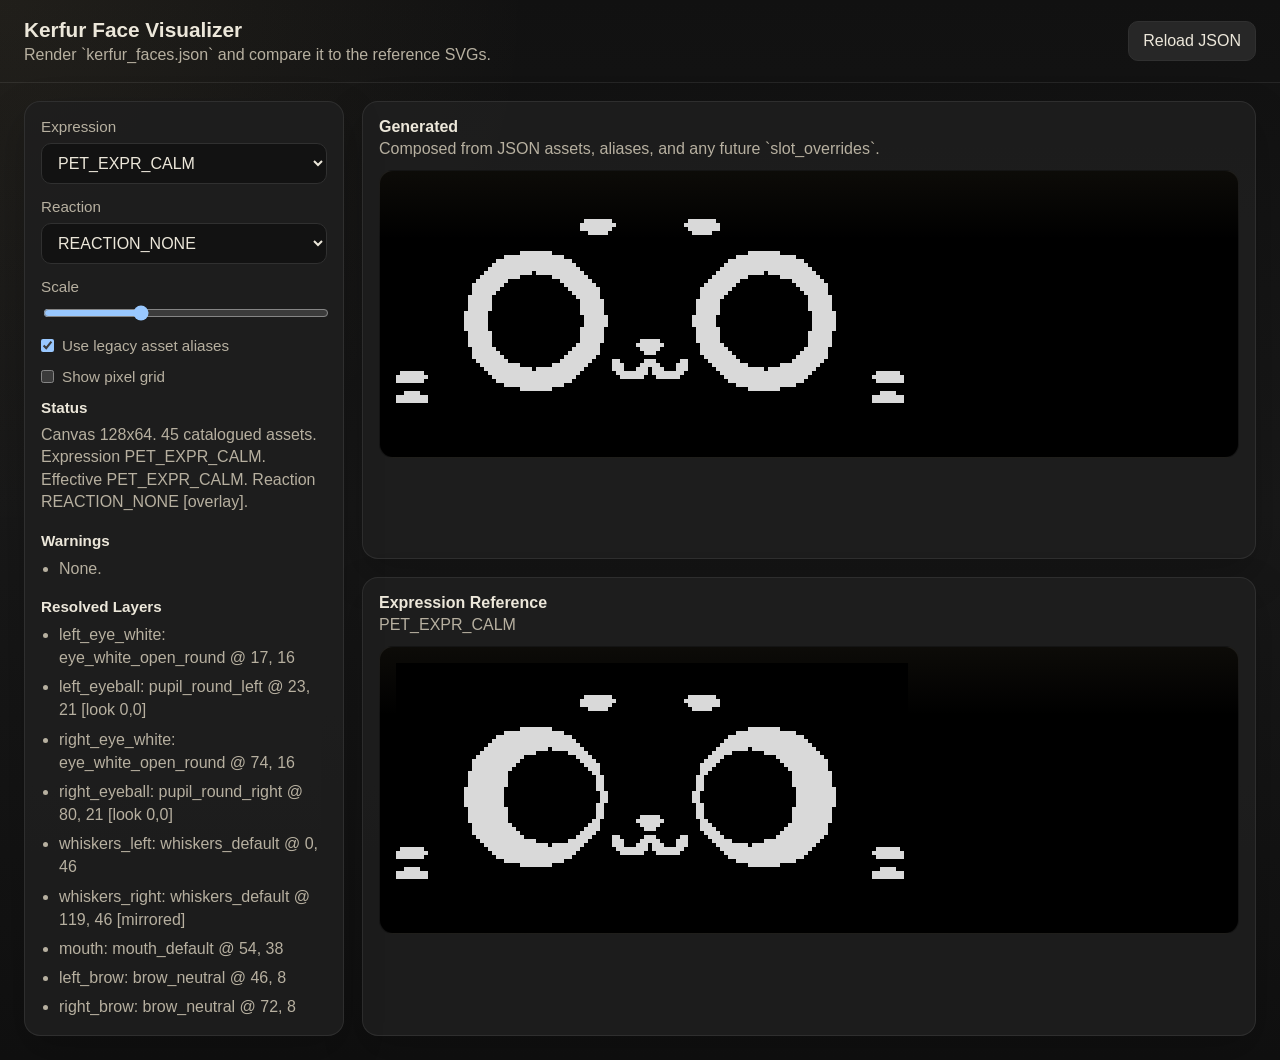
<file: assets/face_visualizer/index.html>
<!doctype html>
<html lang="en">
<head>
  <meta charset="utf-8">
  <meta name="viewport" content="width=device-width, initial-scale=1">
  <title>Kerfur Face Visualizer</title>
  <link rel="stylesheet" href="./viewer.css?v=5">
</head>
<body>
  <header class="topbar">
    <div>
      <h1>Kerfur Face Visualizer</h1>
      <p>Render `kerfur_faces.json` and compare it to the reference SVGs.</p>
    </div>
    <div class="topbar-actions">
      <button id="reload-button" type="button">Reload JSON</button>
    </div>
  </header>

  <main class="layout">
    <aside class="panel controls">
      <label class="field">
        <span>Expression</span>
        <select id="expression-select"></select>
      </label>

      <label class="field">
        <span>Reaction</span>
        <select id="reaction-select"></select>
      </label>

      <label class="field">
        <span>Scale</span>
        <input id="scale-range" type="range" min="2" max="8" step="1" value="4">
      </label>

      <label class="toggle">
        <input id="aliases-toggle" type="checkbox" checked>
        <span>Use legacy asset aliases</span>
      </label>

      <label class="toggle">
        <input id="grid-toggle" type="checkbox">
        <span>Show pixel grid</span>
      </label>

      <section class="info-block">
        <h2>Status</h2>
        <div id="status-output" class="status-output"></div>
      </section>

      <section class="info-block">
        <h2>Warnings</h2>
        <ul id="warning-list" class="info-list"></ul>
      </section>

      <section class="info-block">
        <h2>Resolved Layers</h2>
        <ul id="resolved-list" class="info-list resolved-list"></ul>
      </section>
    </aside>

    <section class="preview-column">
      <article class="panel preview-card">
        <div class="card-head">
          <h2>Generated</h2>
          <p>Composed from JSON assets, aliases, and any future `slot_overrides`.</p>
        </div>
        <div id="generated-shell" class="preview-shell">
          <div id="generated-stage" class="generated-stage"></div>
        </div>
      </article>

      <article class="panel preview-card">
        <div class="card-head">
          <h2>Expression Reference</h2>
          <p id="expression-reference-caption"></p>
        </div>
        <div id="expression-reference-shell" class="preview-shell">
          <img id="expression-reference-image" class="reference-image" alt="">
        </div>
      </article>

      <article id="reaction-reference-card" class="panel preview-card">
        <div class="card-head">
          <h2>Reaction Reference</h2>
          <p id="reaction-reference-caption"></p>
        </div>
        <div id="reaction-reference-shell" class="preview-shell">
          <img id="reaction-reference-image" class="reference-image" alt="">
        </div>
      </article>
    </section>
  </main>

  <script>
    window.addEventListener("error", (event) => {
      const status = document.getElementById("status-output");
      if (status) {
        status.textContent = `Viewer error: ${event.message}`;
      }
    });

    window.addEventListener("unhandledrejection", (event) => {
      const status = document.getElementById("status-output");
      if (status) {
        status.textContent = `Viewer error: ${event.reason}`;
      }
    });
  </script>
  <script type="module" src="./viewer.js?v=5"></script>
</body>
</html>
</file>
<file: assets/face_visualizer/viewer.css>
:root {
  color-scheme: dark;
  --bg: #151515;
  --panel: #1f1f1f;
  --panel-border: #303030;
  --text: #ece7da;
  --muted: #b7b0a0;
  --accent: #d8c089;
  --danger: #f29d8f;
  --stage-bg: #000000;
}

* {
  box-sizing: border-box;
}

body {
  margin: 0;
  font-family: "Segoe UI", Tahoma, Geneva, Verdana, sans-serif;
  background:
    radial-gradient(circle at top left, rgba(216, 192, 137, 0.08), transparent 32%),
    linear-gradient(180deg, #111111, #181818 48%, #101010);
  color: var(--text);
}

button,
select,
input {
  font: inherit;
}

.topbar {
  display: flex;
  justify-content: space-between;
  gap: 16px;
  padding: 18px 24px;
  border-bottom: 1px solid rgba(255, 255, 255, 0.08);
}

.topbar h1 {
  margin: 0 0 4px;
  font-size: 1.3rem;
}

.topbar p {
  margin: 0;
  color: var(--muted);
}

.topbar-actions {
  display: flex;
  align-items: center;
}

button {
  padding: 10px 14px;
  border: 1px solid var(--panel-border);
  border-radius: 10px;
  background: #272727;
  color: var(--text);
  cursor: pointer;
}

button:hover {
  border-color: var(--accent);
}

.layout {
  display: grid;
  grid-template-columns: 320px minmax(0, 1fr);
  gap: 18px;
  padding: 18px 24px 24px;
}

.panel {
  background: rgba(31, 31, 31, 0.9);
  border: 1px solid rgba(255, 255, 255, 0.08);
  border-radius: 16px;
  box-shadow: 0 16px 40px rgba(0, 0, 0, 0.22);
}

.controls {
  padding: 16px;
  align-self: start;
  position: sticky;
  top: 18px;
}

.field,
.toggle {
  display: grid;
  gap: 8px;
  margin-bottom: 14px;
}

.field span,
.toggle span {
  color: var(--muted);
  font-size: 0.95rem;
}

select,
input[type="range"] {
  width: 100%;
}

select {
  padding: 10px 12px;
  border-radius: 10px;
  border: 1px solid var(--panel-border);
  background: #121212;
  color: var(--text);
}

.toggle {
  grid-template-columns: auto 1fr;
  align-items: center;
}

.toggle input {
  margin: 0;
}

.info-block + .info-block {
  margin-top: 18px;
}

.info-block h2 {
  margin: 0 0 8px;
  font-size: 0.95rem;
}

.status-output {
  color: var(--muted);
  line-height: 1.4;
}

.info-list {
  margin: 0;
  padding-left: 18px;
  color: var(--muted);
  line-height: 1.45;
}

.info-list li + li {
  margin-top: 6px;
}

.preview-column {
  display: grid;
  gap: 18px;
}

.preview-card {
  padding: 16px;
}

.card-head {
  margin-bottom: 12px;
}

.card-head h2 {
  margin: 0 0 4px;
  font-size: 1rem;
}

.card-head p {
  margin: 0;
  color: var(--muted);
}

.preview-shell {
  position: relative;
  overflow: auto;
  border-radius: 14px;
  border: 1px solid rgba(255, 255, 255, 0.08);
  background:
    linear-gradient(180deg, rgba(216, 192, 137, 0.06), transparent 24%),
    var(--stage-bg);
  min-height: 180px;
  padding: 16px;
}

.generated-stage {
  position: relative;
  transform-origin: top left;
  image-rendering: pixelated;
}

.generated-stage.grid {
  background-image:
    linear-gradient(to right, rgba(255, 255, 255, 0.06) 1px, transparent 1px),
    linear-gradient(to bottom, rgba(255, 255, 255, 0.06) 1px, transparent 1px);
  background-size: 8px 8px;
}

.asset-layer,
.eye-layer,
.overlay-text {
  position: absolute;
}

.asset-image {
  position: absolute;
  inset: 0;
  width: 100%;
  height: 100%;
  image-rendering: pixelated;
}

.mirrored {
  transform: scaleX(-1);
}

.pupil-clip {
  position: absolute;
  inset: 0;
  overflow: hidden;
}

.pupil-image {
  position: absolute;
  image-rendering: pixelated;
}

.overlay-text {
  font: 600 8px/1 "Consolas", "Courier New", monospace;
  color: #ffffff;
  white-space: pre;
}

.reference-image {
  display: block;
  transform-origin: top left;
  image-rendering: pixelated;
}

#reaction-reference-card[hidden] {
  display: none;
}

@media (max-width: 1100px) {
  .layout {
    grid-template-columns: 1fr;
  }

  .controls {
    position: static;
  }
}
</file>
